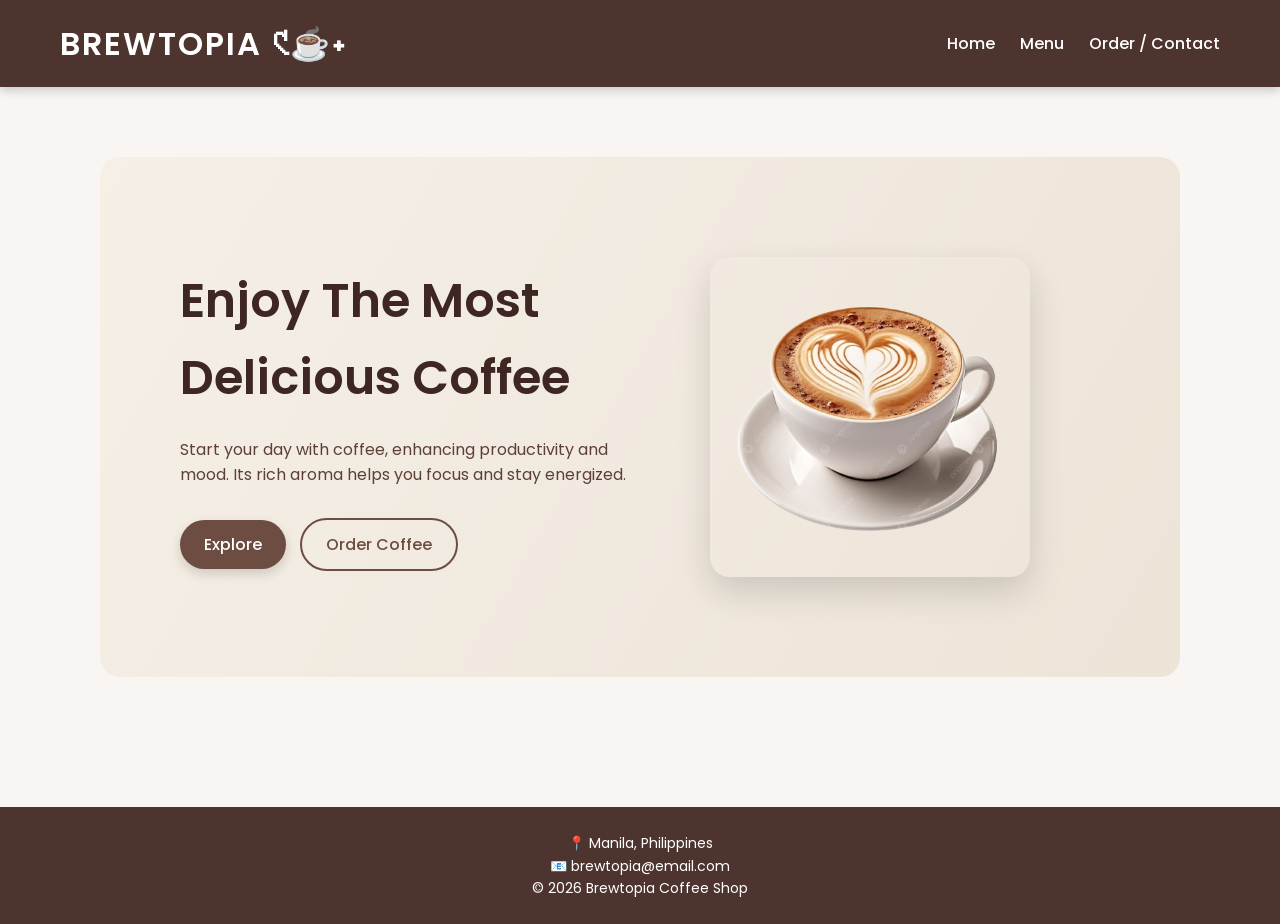
<file: index.html>
<!DOCTYPE html>
<html lang="en">
<head>
    <meta charset="UTF-8">
    <meta name="viewport" content="width=device-width, initial-scale=1.0">
    <title>Brewtopia Coffee Shop</title>
	<link rel="stylesheet" href="style.css">
</head>

<body>

<header>
<h1><a href="index.html" class="logo">BREWTOPIA 𑣲☕˖</a></h1>    <nav>
        <ul>
            <li><a href="index.html">Home</a></li>
            <li><a href="menu.html">Menu</a></li>
            <li><a href="order.html">Order / Contact</a></li>
        </ul>
    </nav>
</header>

<main>

<section class="hero">

<div class="hero-text">
<h2>Enjoy The Most <br> Delicious Coffee</h2>
<p>
Start your day with coffee, enhancing productivity and mood.
Its rich aroma helps you focus and stay energized.
</p>

<a href="menu.html" class="btn">Explore</a>
<a href="order.html" class="btn-outline">Order Coffee</a>

</div>

<div class="hero-image">
<img src="coffee.png" alt="Coffee Cup">
</div>

</section>

</main>

<footer>
    <p>📍 Manila, Philippines</p>
    <p>📧 brewtopia@email.com</p>
    <p>© 2026 Brewtopia Coffee Shop</p>
</footer>

</body>
</html>
</file>
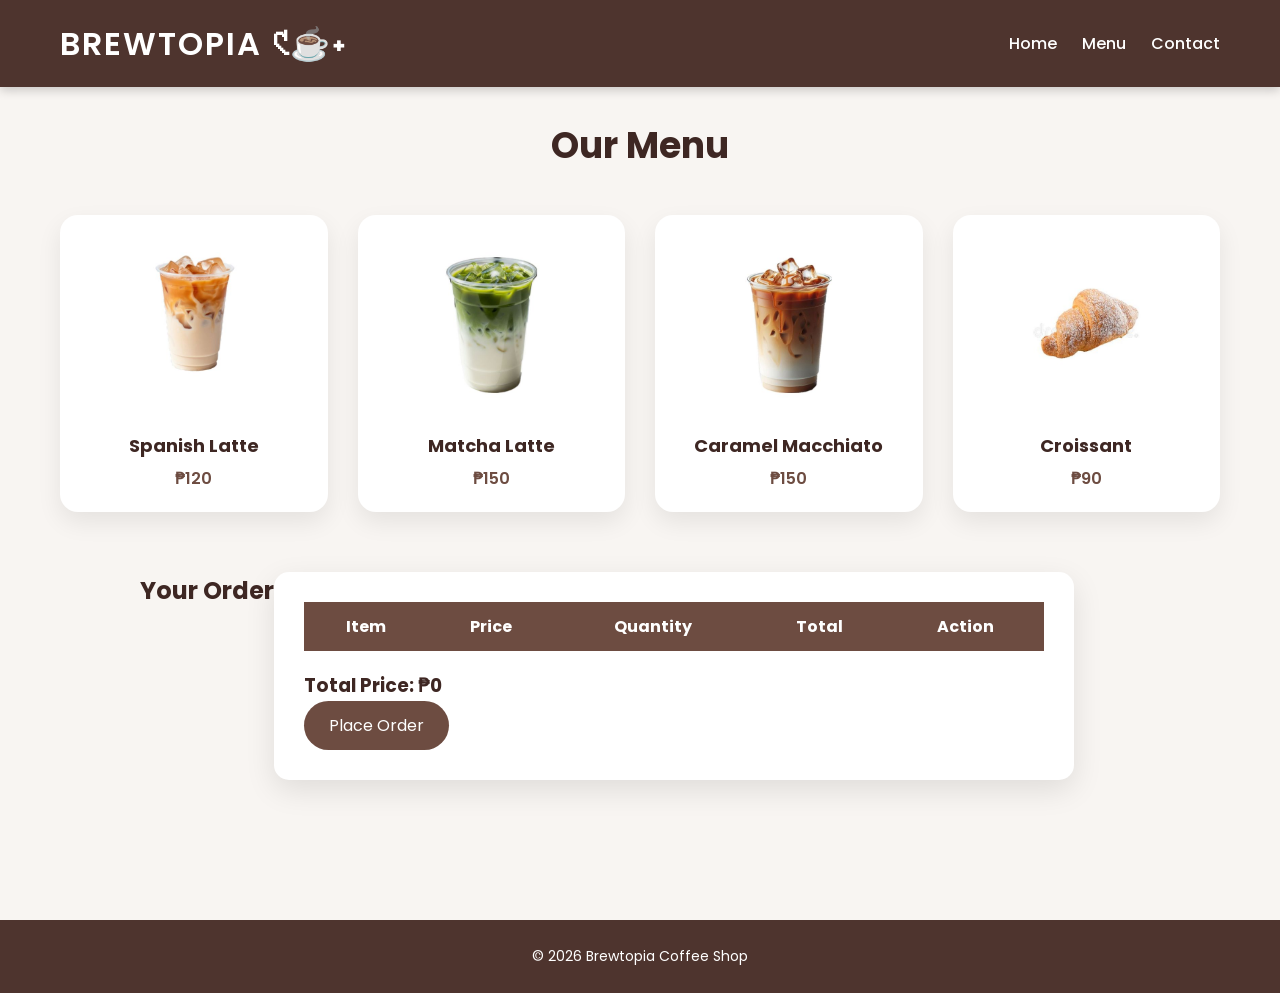
<file: menu.html>
<!DOCTYPE html>
<html lang="en">
<head>
<meta charset="UTF-8">
<meta name="viewport" content="width=device-width, initial-scale=1.0">
<title>Brewtopia Menu</title>
<link rel="stylesheet" href="style.css">
</head>

<body>

<header>
<h1><a href="index.html" class="logo">BREWTOPIA 𑣲☕˖</a></h1>
<nav>
<ul>
<li><a href="index.html">Home</a></li>
<li><a href="menu.html">Menu</a></li>
<li><a href="order.html">Contact</a></li>
</ul>
</nav>
</header>

<main>

<h2 class="menu-title">Our Menu</h2>

<div class="menu-grid">

<div class="menu-item" onclick="addItem('Spanish Latte',120)">
<img src="spanish.jpeg" alt="Spanish Latte">
<h3>Spanish Latte</h3>
<p>₱120</p>
</div>

<div class="menu-item" onclick="addItem('Matcha Latte',150)">
<img src="matcha.jpeg" alt="Matcha Latte">
<h3>Matcha Latte</h3>
<p>₱150</p>
</div>

<div class="menu-item" onclick="addItem('Caramel Macchiato',150)">
<img src="macchiato.jpeg" alt="Macchiato">
<h3>Caramel Macchiato</h3>
<p>₱150</p>
</div>

<div class="menu-item" onclick="addItem('Croissant',90)">
<img src="croissant.jpeg" alt="Croissant">
<h3>Croissant</h3>
<p>₱90</p>
</div>

</div>

<section class="order-section">

<h2>Your Order</h2>

<div class="order-card">

<table id="orderTable">
<tr>
<th>Item</th>
<th>Price</th>
<th>Quantity</th>
<th>Total</th>
<th>Action</th>
</tr>
</table>

<h3>Total Price: ₱<span id="totalPrice">0</span></h3>

<button class="order-btn" onclick="placeOrder()">Place Order</button>

</div>

</section>

</main>

<footer>
<p>© 2026 Brewtopia Coffee Shop</p>
</footer>

<script>

let total = 0;

function addItem(name, price){

let table = document.getElementById("orderTable");
let rows = table.rows;
let found = false;

for(let i = 1; i < rows.length; i++){

let itemName = rows[i].cells[0].innerText;

if(itemName === name){

let qtyCell = rows[i].cells[2].querySelector(".qty");
let qty = parseInt(qtyCell.innerText);
qty++;

qtyCell.innerText = qty;

updateRowTotal(rows[i], price);

found = true;
break;

}

}

if(!found){

let row = table.insertRow();

row.innerHTML = `
<td>${name}</td>
<td>₱${price}</td>
<td>
<button onclick="changeQty(this, -1, ${price})">−</button>
<span class="qty">1</span>
<button onclick="changeQty(this, 1, ${price})">+</button>
</td>
<td class="rowTotal">₱${price}</td>
<td><button onclick="removeItem(this)">Remove</button></td>
`;

}

total += price;
updateTotal();

}

function changeQty(btn, change, price){

let row = btn.closest("tr");
let qtySpan = row.querySelector(".qty");

let qty = parseInt(qtySpan.innerText);
qty += change;

if(qty < 1) return;

qtySpan.innerText = qty;

updateRowTotal(row, price);
updateTotal();

}

function updateRowTotal(row, price){

let qty = parseInt(row.querySelector(".qty").innerText);
let totalCell = row.querySelector(".rowTotal");

totalCell.innerText = "₱" + (qty * price);

}

function removeItem(btn){

let row = btn.closest("tr");
row.remove();

updateTotal();

}

function updateTotal(){

let rows = document.querySelectorAll("#orderTable tr");
total = 0;

rows.forEach((row,i)=>{

if(i===0) return;

let totalCell = row.querySelector(".rowTotal");

if(totalCell){
total += parseInt(totalCell.innerText.replace("₱",""));
}

});

document.getElementById("totalPrice").innerText = total;

}

function placeOrder(){
alert("Thank you! Your order total is ₱" + total);
}

</script>

</body>
</html>
</file>
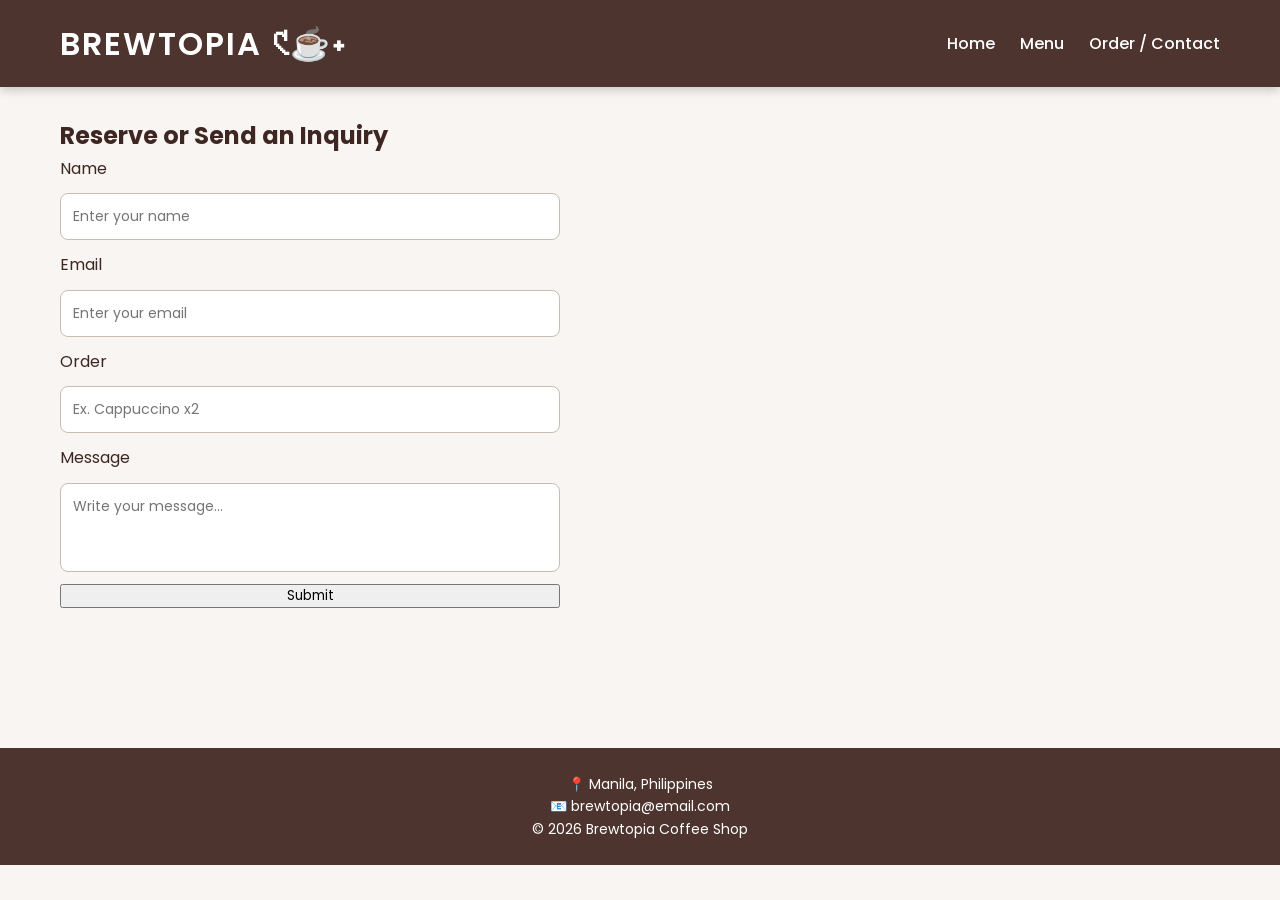
<file: order.html>
<!DOCTYPE html>
<html lang="en">
<head>
<meta charset="UTF-8">
<meta name="viewport" content="width=device-width, initial-scale=1.0">
<title>Order / Contact - Brewtopia</title>
	<link rel="stylesheet" href="style.css">

</head>

<body>

<header>
<h1><a href="index.html" class="logo">BREWTOPIA 𑣲☕˖</a></h1>
<nav>
<ul>
<li><a href="index.html">Home</a></li>
<li><a href="menu.html">Menu</a></li>
<li><a href="order.html">Order / Contact</a></li>
</ul>
</nav>

</header>

<main>

<section class="contact-section">

<h2>Reserve or Send an Inquiry</h2>

<div class="contact-container">

<form class="contact-form">

<label for="name">Name</label>
<input type="text" id="name" name="name" placeholder="Enter your name" required>

<label for="email">Email</label>
<input type="email" id="email" name="email" placeholder="Enter your email" required>

<label for="order">Order</label>
<input type="text" id="order" name="order" placeholder="Ex. Cappuccino x2">

<label for="message">Message</label>
<textarea id="message" name="message" rows="3" placeholder="Write your message..."></textarea>
<button type="submit">Submit</button>

</form>

</div>

</section>

</main>

<footer>

<p>📍 Manila, Philippines</p>
<p>📧 brewtopia@email.com</p>
<p>© 2026 Brewtopia Coffee Shop</p>

</footer>

</body>
</html>
</file>
<file: style.css>
/* GOOGLE FONT */
@import url('https://fonts.googleapis.com/css2?family=Poppins:wght@300;400;500;600&display=swap');

/* RESET */
*{
margin:0;
padding:0;
box-sizing:border-box;
font-family:'Poppins',sans-serif;
}

/* BODY */
body{
background:#f8f5f2;
color:#3e2723;
line-height:1.6;
}

/* HEADER */
.logo{
text-decoration:none;
color:white;
}

.logo:hover{
color:#d7ccc8;
}

header{
background:#4e342e;
color:white;
padding:18px 60px;
display:flex;
justify-content:space-between;
align-items:center;
box-shadow:0 3px 10px rgba(0,0,0,0.2);
}

header h1{
letter-spacing:2px;
font-weight:600;
}

/* NAVIGATION */
nav ul{
list-style:none;
display:flex;
gap:25px;
}

nav a{
color:white;
text-decoration:none;
font-weight:500;
transition:0.3s;
}

nav a:hover{
color:#d7ccc8;
}

/* HERO SECTION */

.hero{
display:flex;
align-items:center;
justify-content:space-between;
padding:100px 80px;
background:linear-gradient(120deg,#f5efe6,#ede4d8);
border-radius:20px;
margin:40px;
}

.hero-text{
flex:1;
}

.hero-text h2{
font-size:48px;
margin-bottom:20px;
font-weight:600;
}

.hero-text p{
max-width:520px;
margin-bottom:30px;
color:#5d4037;
}

/* HERO IMAGE */

.hero-image{
flex:1;
display:flex;
justify-content:center;
}

.hero-image img{
width:320px;
border-radius:20px;
box-shadow:0 15px 35px rgba(0,0,0,0.15);
transition:0.3s;
}

.hero-image img:hover{
transform:scale(1.05);
}

/* BUTTONS */

.btn{
display:inline-block;
padding:12px 24px;
background:#6d4c41;
color:white;
text-decoration:none;
border-radius:30px;
margin-right:10px;
font-weight:500;
transition:0.3s;
box-shadow:0 5px 12px rgba(0,0,0,0.15);
}

.btn:hover{
background:#3e2723;
transform:translateY(-2px);
}

.btn-outline{
display:inline-block;
padding:12px 24px;
border:2px solid #6d4c41;
color:#6d4c41;
text-decoration:none;
border-radius:30px;
font-weight:500;
transition:0.3s;
}

.btn-outline:hover{
background:#6d4c41;
color:white;
}

/* MAIN CONTENT */
main{
padding:30px 60px;
}

/* SECTIONS */
section{
margin-bottom:50px;
}

/* MENU TITLE */
.menu-title{
text-align:center;
font-size:36px;
margin-bottom:40px;
}

/* MENU GRID */
.menu-grid{
display:grid;
grid-template-columns:repeat(auto-fit,minmax(220px,1fr));
gap:30px;
margin-bottom:60px;
}

/* MENU CARD */
.menu-item{
background:white;
padding:20px;
border-radius:18px;
text-align:center;
cursor:pointer;
box-shadow:0 10px 25px rgba(0,0,0,0.08);
transition:0.3s;
}

.menu-item:hover{
transform:translateY(-8px);
box-shadow:0 15px 35px rgba(0,0,0,0.15);
}
/* PRODUCT IMAGE */
.menu-item img{
width:100%;
height:180px;
object-fit:cover;
border-radius:12px;
margin-bottom:10px;
}

/* PRODUCT TEXT */
.menu-item h3{
font-size:18px;
margin-bottom:5px;
}

.menu-item p{
font-weight:600;
color:#6d4c41;
}

/* ORDER SECTION */
.order-section{
display:flex;
justify-content:flex-start;
margin-left:80px;
margin-top:40px;
}
.order-card{
background:white;
padding:30px;
border-radius:15px;
width:100%;
max-width:800px;
box-shadow:0 10px 30px rgba(0,0,0,0.1);
}

/* TABLE */
#orderTable{
width:100%;
border-collapse:collapse;
margin-bottom:20px;
}

#orderTable th{
background:#6d4c41;
color:white;
padding:12px;
}

#orderTable td{
padding:12px;
border-bottom:1px solid #eee;
}

/* QUANTITY BUTTONS */
#orderTable button{
padding:5px 10px;
margin:0 3px;
border:none;
background:#6d4c41;
color:white;
border-radius:5px;
cursor:pointer;
}

#orderTable button:hover{
background:#3e2723;
}

.qty{
margin:0 6px;
font-weight:bold;
}

/* FORM */
form{
max-width:500px;
display:flex;
flex-direction:column;
gap:12px;
}

input, textarea{
padding:12px;
border:1px solid #c8bdb3;
border-radius:8px;
font-size:14px;
}

textarea{
resize:none;
overflow:hidden;
min-height:80px;
}

input:focus, textarea:focus{
outline:none;
border-color:#6d4c41;
}

/* BUTTON */
.order-btn{
padding:12px 25px;
background:#6d4c41;
color:white;
border:none;
border-radius:25px;
font-size:16px;
cursor:pointer;
transition:0.3s;
}

.order-btn:hover{
background:#3e2723;
transform:translateY(-2px);
}

/* FOOTER */
footer{
background:#4e342e;
color:white;
text-align:center;
padding:25px;
margin-top:60px;
font-size:14px;
}

/* TABLET */
@media (max-width:768px){

header{
flex-direction:column;
gap:10px;
}

.hero{
flex-direction:column;
text-align:center;
padding:60px 30px;
}

.hero-text h2{
font-size:36px;
}

.hero-image{
margin-top:30px;
}

}

/* MOBILE */
@media (max-width:480px){

.hero{
margin:20px;
}

main{
padding:20px;
}

.menu-item img{
height:150px;
}

}
</file>
